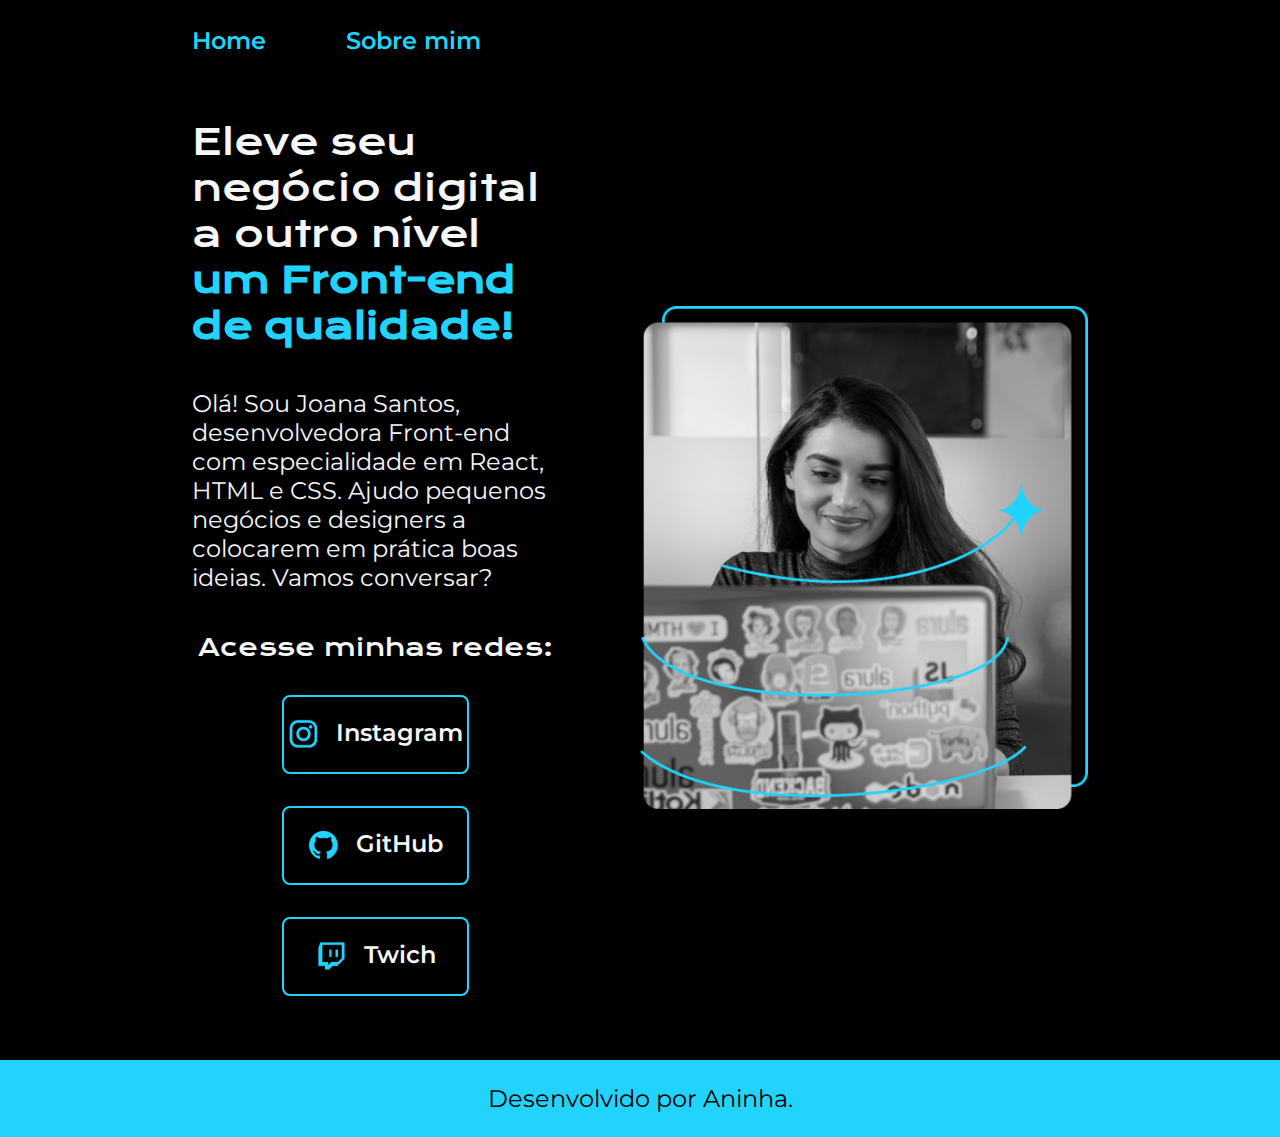
<file: index.html>
<!DOCTYPE html>
<html lang="pt-br">
<head>
    <meta charset="UTF-8">
    <meta name="viewport" content="width=device-width, initial-scale=1.0">
    <link rel="stylesheet" href="./styles/style.css">
    <title>Portfolio</title>
</head>
<body>
    <header class="cabecalho">
        <nav class="cabecalho__menu">
            <a class="cabecalho__menu__link" href="index.html">Home</a>
            <a class="cabecalho__menu__link" href="about.html">Sobre mim</a>
        </nav>
    </header>
    <main class="apresentacao">
        <section class="apresentacao__conteudo">
            <h1 class="apresentacao__conteudo__titulo">Eleve seu negócio digital a outro nível <strong class="titulo-destaque">um Front-end de qualidade!</strong></h1>

            <p class="apresentacao__conteudo__texto">Olá! Sou Joana Santos, desenvolvedora Front-end com especialidade em React, HTML e CSS. Ajudo pequenos negócios e designers a colocarem em prática boas ideias. Vamos conversar?</p>

            <div class="apresentacao__links">
                <h2 class="apresentacao__links__subtitulo">Acesse minhas redes:</h2>
                <a class="apresentacao__links__navegacao" href="https://www.instagram.com/">
                    <img src="./assests/instagram.png" alt="icone instagram">
                    Instagram</a>
                <a class="apresentacao__links__navegacao" href="https://github.com/">
                    <img src="./assests/github.png" alt="icone do github">
                    GitHub</a>
                <a class="apresentacao__links__navegacao" href="https://www.twitch.tv">
                    <img src="./assests/twitch.png" alt="icone twich">
                    Twich</a>
            </div>
            
        </section>
        <img class="apresentacao__imagem" src="./assests/imagem.png" alt="Joana Santos, desenvolvedora Front-end">

    </main>
    <footer class="rodape">
        <p>Desenvolvido por Aninha.</p>
    </footer>
</body>
</html>
</file>
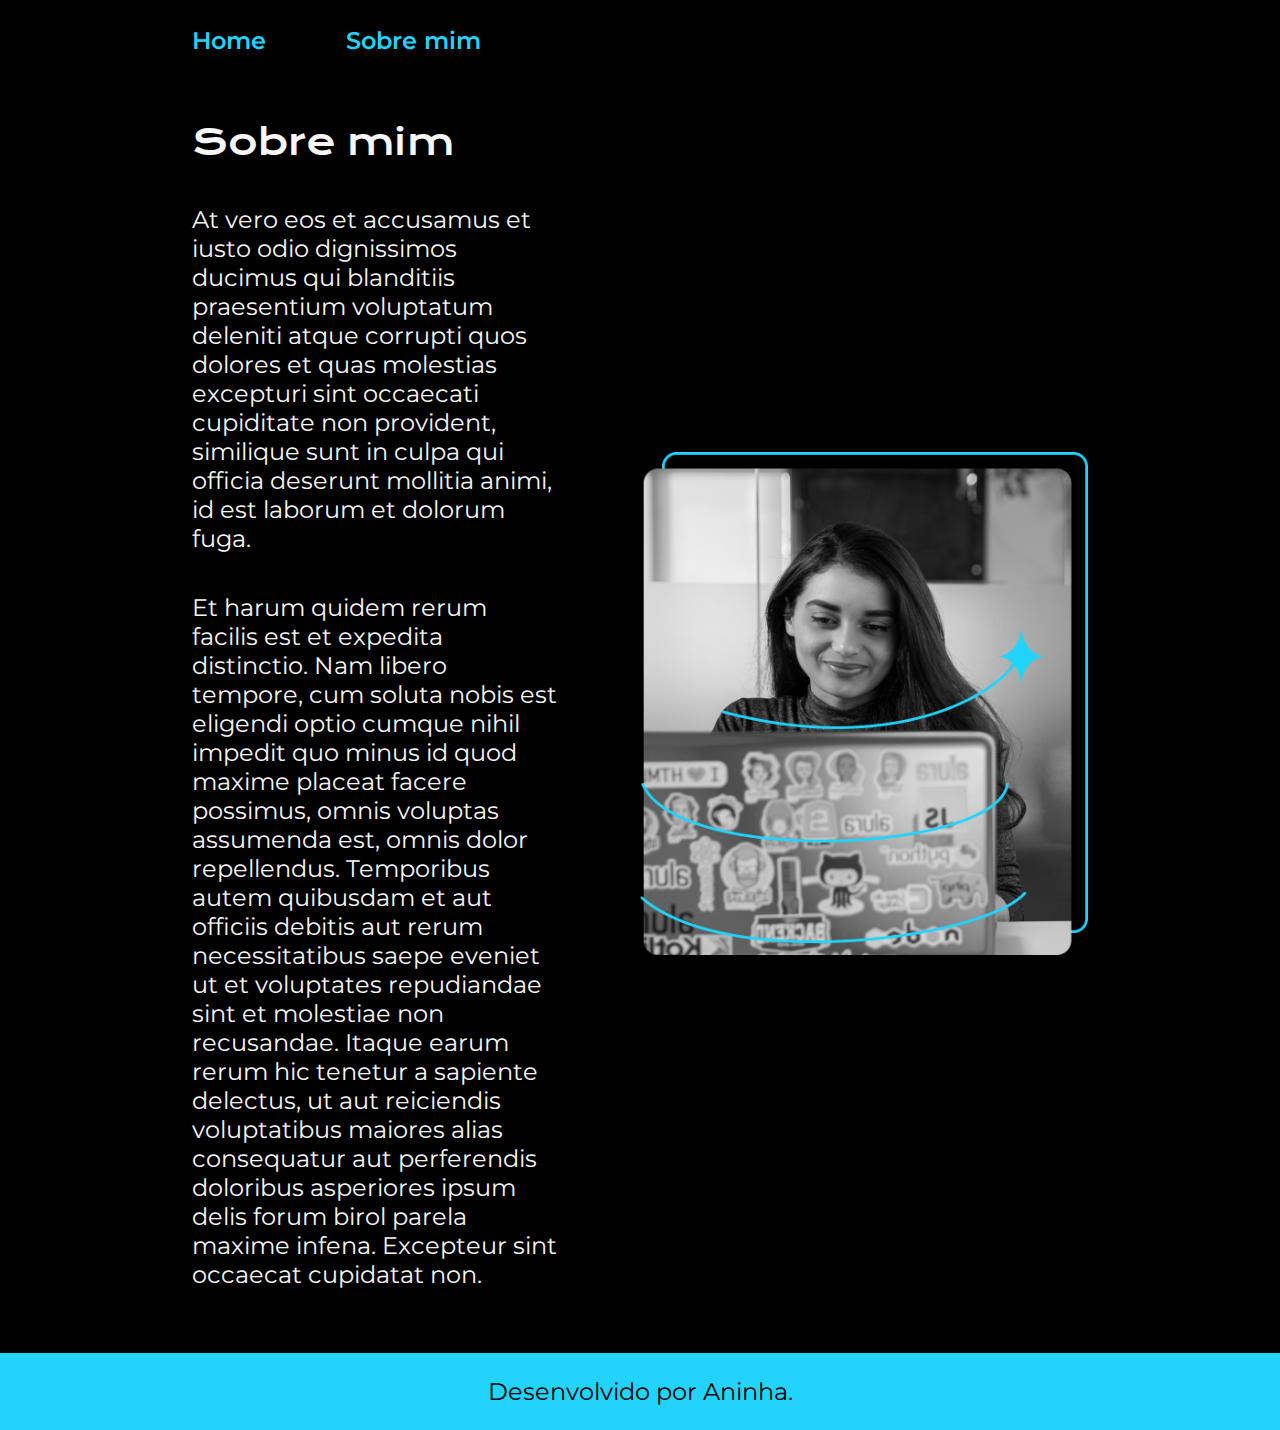
<file: about.html>
<!DOCTYPE html>
<html lang="pt-br">
<head>
    <meta charset="UTF-8">
    <meta name="viewport" content="width=device-width, initial-scale=1.0">
    <link rel="stylesheet" href="./styles/style.css">
    <title>Sobre mim</title>
</head>
<body>
    <header class="cabecalho">
        <nav class="cabecalho__menu">
            <a class="cabecalho__menu__link" href="index.html">Home</a>
            <a class="cabecalho__menu__link" href="about.html">Sobre mim</a>
        </nav>
    </header>

    <main class="apresentacao">
        <section class="apresentacao__conteudo">
            <h1 class="apresentacao__conteudo__titulo">Sobre mim</h1>
            <p class="apresentacao__conteudo__texto">At vero eos et accusamus et iusto odio dignissimos ducimus qui blanditiis praesentium voluptatum deleniti atque corrupti quos dolores et quas molestias excepturi sint occaecati cupiditate non provident, similique sunt in culpa qui officia deserunt mollitia animi, id est laborum et dolorum fuga.</p>
            <p class="apresentacao__conteudo__texto">Et harum quidem rerum facilis est et expedita distinctio. Nam libero tempore, cum soluta nobis est eligendi optio cumque nihil impedit quo minus id quod maxime placeat facere possimus, omnis voluptas assumenda est, omnis dolor repellendus. Temporibus autem quibusdam et aut officiis debitis aut rerum necessitatibus saepe eveniet ut et voluptates repudiandae sint et molestiae non recusandae. Itaque earum rerum hic tenetur a sapiente delectus, ut aut reiciendis voluptatibus maiores alias consequatur aut perferendis doloribus asperiores ipsum delis forum birol parela maxime infena. Excepteur sint occaecat cupidatat non.</p>
        </section>
        <img class="apresentacao__imagem" src="./assests/imagem.png" alt="Joana Santos, desenvolvedora Front-end">
    </main>

    <footer class="rodape">
        <p>Desenvolvido por Aninha.</p>
    </footer>
</body>
</html>
</file>
<file: styles/style.css>
@import url('https://fonts.googleapis.com/css2?family=Krona+One&display=swap');
@import url('https://fonts.googleapis.com/css2?family=Montserrat&display=swap');

:root {
    --cor-primaria: #000000;
    --cor-secundaria: #f6f6f6;
    --cor-terciaria: #22d4fd;
    --cor-hover: #272727;

    --fonte-primaria: 'Krona One', sans-serif;
    --fonte-secundaria: 'Montserrat', sans-serif;
}

* {
    margin: 0;
    padding: 0;
}

body {
    box-sizing: border-box;
    background-color: var(--cor-primaria);
    color: var(--cor-secundaria);
}

.cabecalho {
    padding: 2% 0 0 15%;
}

.cabecalho__menu {
    display: flex;
    gap: 80px;
}

.cabecalho__menu__link {
    font-family: var(--fonte-secundaria);
    font-size: 1.5rem;
    font-weight: 600;
    color: var(--cor-terciaria);
    text-decoration: none;
}

.cabecalho__menu__link:hover {
    color: var(--cor-secundaria);
}

.apresentacao {
    padding: 5% 15%;
    display: flex;
    align-items: center;
    justify-content: space-between;
    gap: 82px;
}

.apresentacao__conteudo {
    width: 50%;
    display: flex;
    flex-direction: column;
    gap: 40px;
}

.apresentacao__conteudo__titulo {
    font-size: 2.25rem;
    font-family: var(--fonte-primaria);
    font-weight: 400;
    font-style: normal;
}

.titulo-destaque {
    color: var(--cor-terciaria);
}

.apresentacao__conteudo__texto {
    font-size: 1.5rem;
    font-family: var(--fonte-secundaria);
}

.apresentacao__links {
    display: flex;
    flex-direction: column;
    align-items: center;
    justify-content: space-between;
    gap: 32px;
}

.apresentacao__links__subtitulo {
    font-family: var(--fonte-primaria);
    font-weight: 400;
    font-size: 1.5rem;
}

.apresentacao__links__navegacao {
    display: flex;
    justify-content: center;
    gap: 16px;
    color: var(--cor-secundaria);
    border: 2px solid var(--cor-terciaria);
    width: 50%;
    text-align: center;
    border-radius: 8px;
    font-size: 1.5rem;
    padding: 21.5px 0;
    text-decoration: none;
    font-family: var(--fonte-secundaria);
    font-weight: 600;
}

.apresentacao__links__navegacao:hover {
    background-color: var(--cor-hover);
    border: 2px solid var(--cor-secundaria);
}

.apresentacao__imagem {
    width: 50%;
}

.rodape {
    background-color: var(--cor-terciaria);
    color: var(--cor-primaria);
    padding: 24px;
    text-align: center;
    font-family: var(--fonte-secundaria);
    font-size: 1.5rem;
    font-weight: 400;
}

@media (max-width: 1200px) {
    .cabecalho {
        padding: 10%;
    }

    .cabecalho__menu {
        justify-content: center;
    }

    .apresentacao {
        flex-direction: column-reverse;
        padding: 5%;
    }

    .apresentacao__conteudo {
        width: auto;
    }
}
</file>
